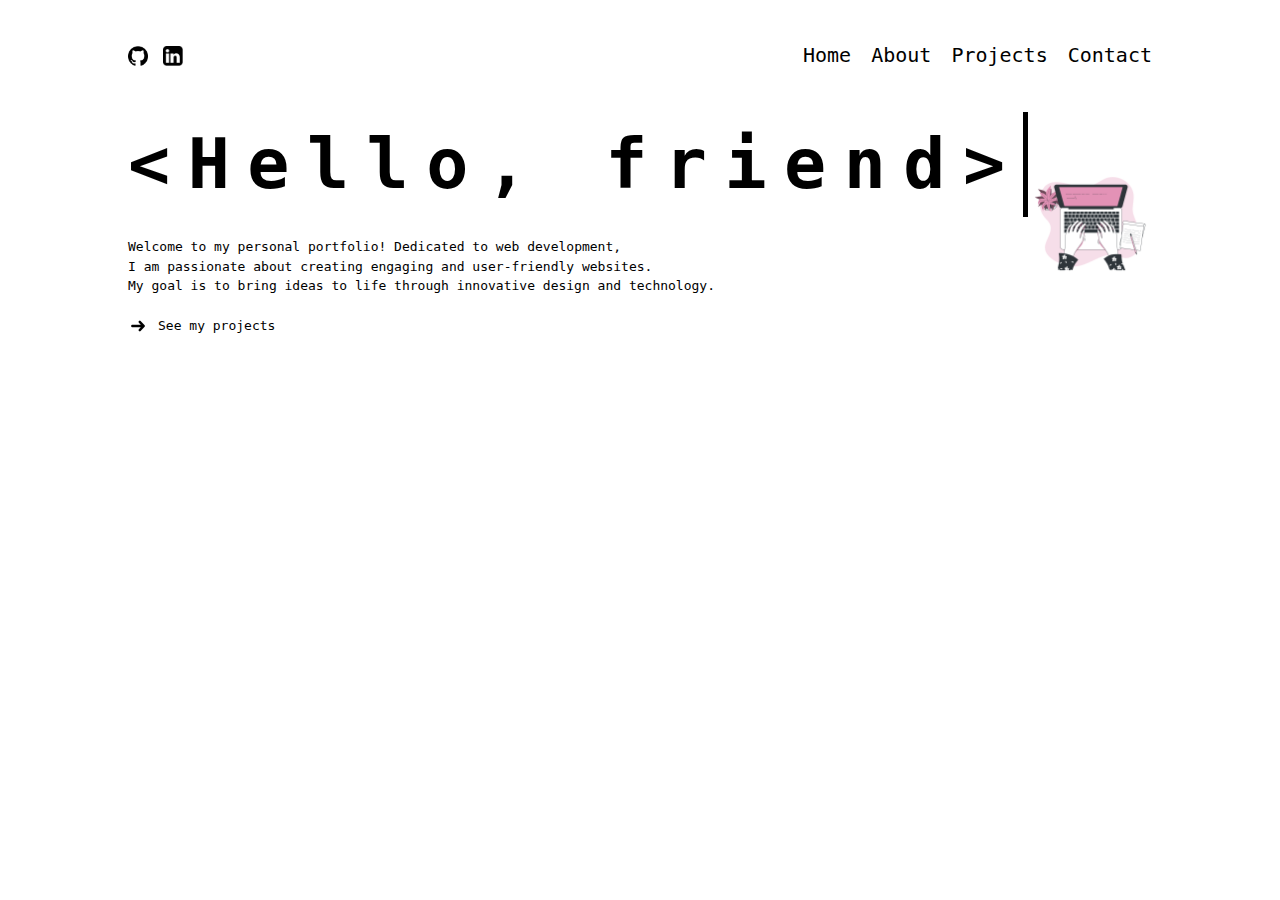
<file: index.html>
<!DOCTYPE html>
<html lang="en">
  <head>
    <meta charset="UTF-8" />
    <meta http-equiv="X-UA-Compatible" content="IE=edge" />
    <meta name="viewport" content="width=device-width, initial-scale=1.0" />
    <title>Home | Mumina Abdi</title>
    <link rel="icon" href="images/9monthSub72.ico" type="image/x-icon">
    <link rel="stylesheet" href="styles.css" />
  </head>
  <body>
    <section class="header">
      <nav id="navbar">
        <div class="socials">
          <a href="https://github.com/MuminaA" target="_blank"
            ><img src="images/github.png" width="20px"
          /></a>
          <a
            href="https://www.linkedin.com/in/mumina-abdi-85268712a/"
            target="_blank"
            ><img src="images/linkedin.png" width="20px"
          /></a>
        </div>
        <div>
          <ul class="nav">
            <li class="nav-section"><a href="index.html">Home</a></li>
            <li class="nav-section"><a href="about.html">About</a></li>
            <li class="nav-section"><a href="project.html">Projects</a></li>
            <li class="nav-section"><a href="contact.html">Contact</a></li>
          </ul>
        </div>
      </nav>
    </section>
    <section id="section1">
      <div class="section1">
        <div class="tag">
          <div class="typewriter">
            <h1>&lt;Hello, friend&gt;</h1>
          </div>
          <div>
            <p>
              Welcome to my personal portfolio! Dedicated to web
              <span class="line-break">development, </span>I am passionate about
              creating engaging and user-friendly
              <span class="line-break">websites.</span> My goal is to bring
              ideas to life through innovative design and technology.
            </p>
          </div>

          <div class="project-link">
            <div class="arrow"><a href="project.html">
              <img src="images/arrow-icon-28.png" class="arrow" width="20px" />
            </div>
            <p>See my projects</p></a>
          </div>
        </div>
        <div>
          <img src="images/Typing-bro.png" />
        </div>
      </div>
    </section>
    <script src="app.js"></script>
  </body>
</html>
</file>
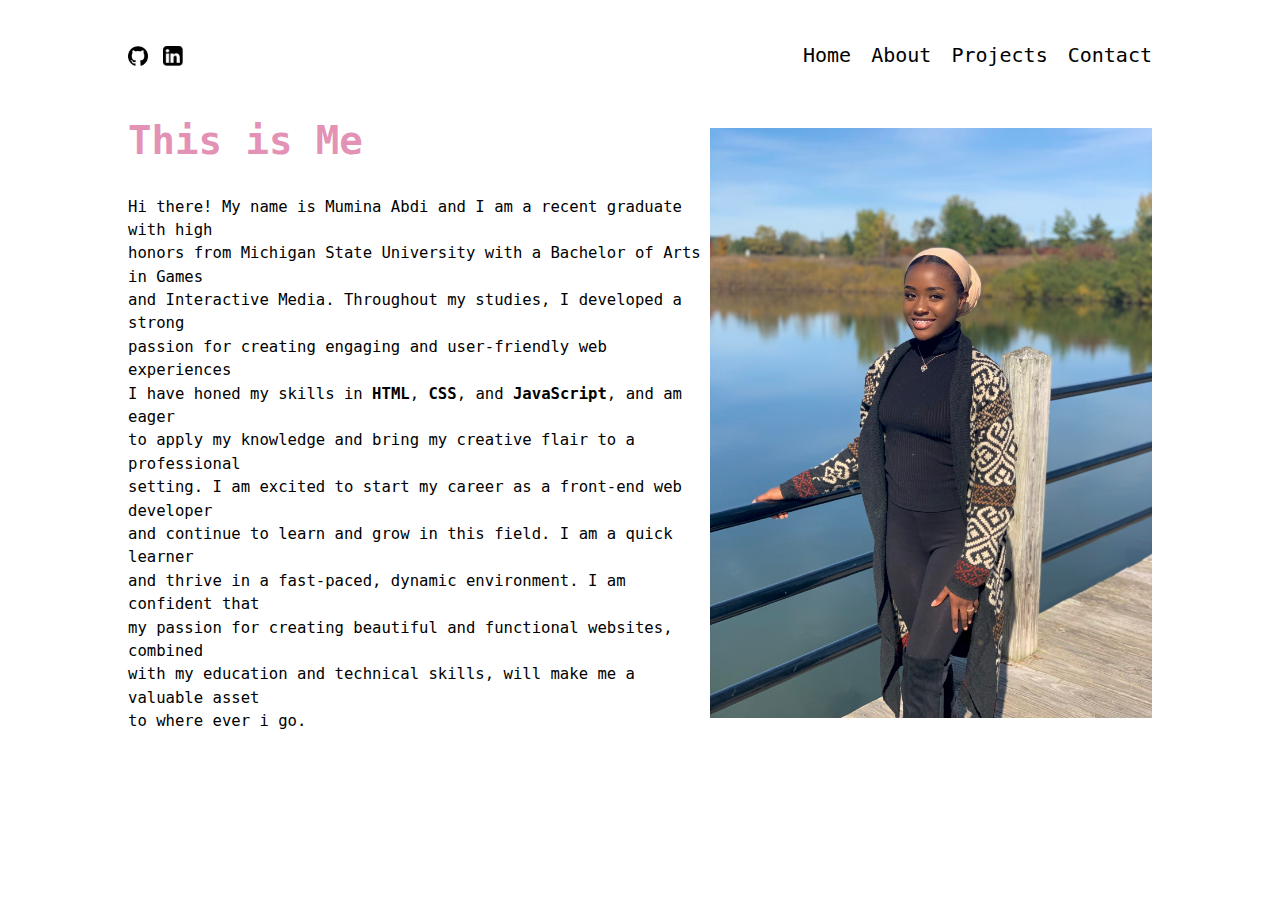
<file: about.html>
<!DOCTYPE html>
<html lang="en">
  <head>
    <meta charset="UTF-8" />
    <meta http-equiv="X-UA-Compatible" content="IE=edge" />
    <meta name="viewport" content="width=device-width, initial-scale=1.0" />
    <title>About Me | Mumina Abdi</title>
    <link rel="icon" href="images/9monthSub72.ico" type="image/x-icon">
    <link rel="stylesheet" href="styles.css" />
  </head>
  <body>
    <section class="header">
      <nav id="navbar">
        <div class="socials">
          <a href="https://github.com/MuminaA" target="_blank"
            ><img src="images/github.png" width="20px"
          /></a>
          <a
            href="https://www.linkedin.com/in/mumina-abdi-85268712a/"
            target="_blank"
            ><img src="images/linkedin.png" width="20px"
          /></a>
        </div>
        <div>
          <ul class="nav">
            <li class="nav-section"><a href="index.html">Home</a></li>
            <li class="nav-section"><a href="about.html">About</a></li>
            <li class="nav-section"><a href="project.html">Projects</a></li>
            <li class="nav-section"><a href="contact.html">Contact</a></li>
          </ul>
        </div>
      </nav>
    </section>
    <section id="about-me">
      <div class="about-me">
        <div>
          <h2 class="this-me">This is Me</h2>
          <p class="about-me-para">
            Hi there! My name is Mumina Abdi and I am a recent graduate with high <span class="line-break"></span>honors from
            Michigan State University with a Bachelor of Arts in <span class="line-break">Games</span> 
            and Interactive Media. Throughout my studies, I developed a <span class="line-break">strong</span> 
            passion for creating engaging and user-friendly web <span class="line-break">experiences</span>
            I have honed my skills in <strong>HTML</strong>, <strong>CSS</strong>, and <strong>JavaScript</strong>, and am <span class="line-break">eager</span> 
            to apply my knowledge and bring my creative flair to a <span class="line-break">professional</span> 
            setting. I am excited to start my career as a front-end web <span class="line-break">developer</span>
             and continue to learn and grow in this field. I am a quick <span class="line-break">learner</span>
             and thrive in a fast-paced, dynamic environment. I am confident <span class="line-break">that</span>
             my passion for creating beautiful and functional websites, <span class="line-break">combined</span> 
             with my education and technical skills, will make me a valuable <span class="line-break">asset</span>
             to where ever i go.
          </p>
        </div>
        <figure>
          <img src="images/Me.jpeg" alt="Picture of Mumina Abdi" />
        </figure>
      </div>
    </section>
  </body>
</html>
</file>
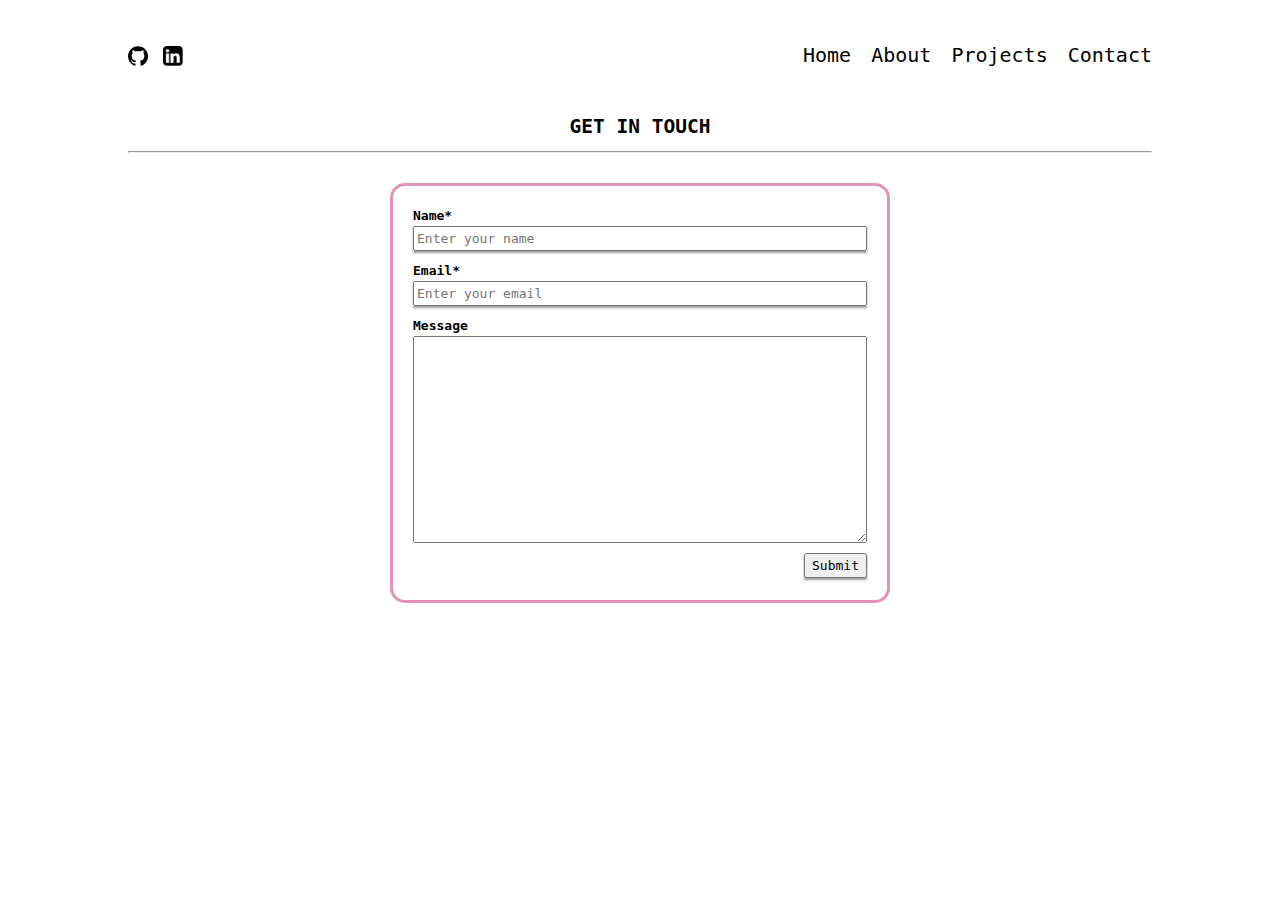
<file: contact.html>
<!DOCTYPE html>
<html lang="en">
  <head>
    <meta charset="UTF-8" />
    <meta http-equiv="X-UA-Compatible" content="IE=edge" />
    <meta name="viewport" content="width=device-width, initial-scale=1.0" />
    <title>Contact | Mumina Abdi</title>
    <link rel="icon" href="images/9monthSub72.ico" type="image/x-icon">
    <link rel="stylesheet" href="styles.css" />
  </head>
  <body>
    <section class="header">
      <nav id="navbar">
        <div class="socials">
          <a href="https://github.com/MuminaA" target="_blank"
            ><img src="images/github.png" width="20px"
          /></a>
          <a
            href="https://www.linkedin.com/in/mumina-abdi-85268712a/"
            target="_blank"
            ><img src="images/linkedin.png" width="20px"
          /></a>
        </div>
        <div>
          <ul class="nav">
            <li class="nav-section"><a href="index.html">Home</a></li>
            <li class="nav-section"><a href="about.html">About</a></li>
            <li class="nav-section"><a href="project.html">Projects</a></li>
            <li class="nav-section"><a href="contact.html">Contact</a></li>
          </ul>
        </div>
      </nav>
    </section>
    <section id="section4">
      <div class="in-touch">
        <h2>GET IN TOUCH</h2>
      </div>
      <hr class="division" />
      <div id="form">
        <div class="form-border">
          <form>
            <label for="name"><b>Name&#42;</b></label>
            <div class="input-container">
              <input
                type="text"
                id="name"
                placeholder="Enter your name"
                required
                style="width: 100%"
              />
              <img
                src="images//exclamation-point-error.png"
                class="error-icon"
                style="width: 15px"
              />
            </div>
            <label for="name"><b>Email&#42;</b> </label>
            <div class="input-container">
              <input
                type="email"
                id="name"
                placeholder="Enter your email"
                required
                style="width: 100%"
              />
              <img
                src="images//exclamation-point-error.png"
                class="error-icon"
                style="width: 15px"
              />
            </div>
            <label for="name"><b>Message</b></label>
            <textarea rows="10" cols="30" style="padding: 5px"></textarea>
            <div id="submit-button">
              <button type="submit" class="submit">Submit</button>
            </div>
          </form>
        </div>
      </div>
    </section>
    <script src="app.js"></script>
  </body>
</html>
</file>
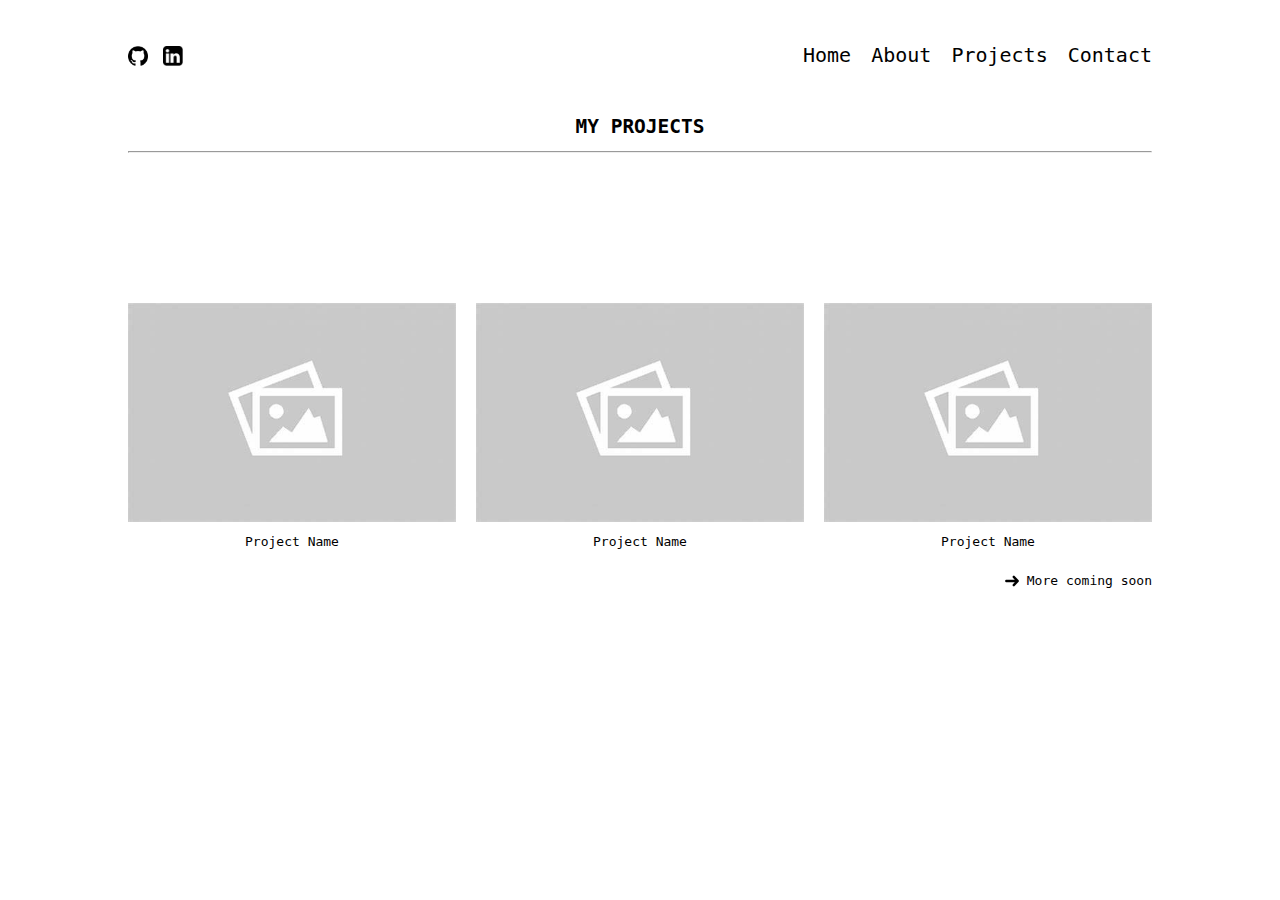
<file: project.html>
<!DOCTYPE html>
<html lang="en">
  <head>
    <meta charset="UTF-8" />
    <meta http-equiv="X-UA-Compatible" content="IE=edge" />
    <meta name="viewport" content="width=device-width, initial-scale=1.0" />
    <title>Projects | Mumina Abdi</title>
    <link rel="icon" href="images/9monthSub72.ico" type="image/x-icon">
    <link rel="stylesheet" href="styles.css" />
  </head>
  <body>
    <section class="header">
      <nav id="navbar">
        <div class="socials">
          <a href="https://github.com/MuminaA" target="_blank"
            ><img src="images/github.png" width="20px"
          /></a>
          <a
            href="https://www.linkedin.com/in/mumina-abdi-85268712a/"
            target="_blank"
            ><img src="images/linkedin.png" width="20px"
          /></a>
        </div>
        <div>
          <ul class="nav">
            <li class="nav-section"><a href="index.html">Home</a></li>
            <li class="nav-section"><a href="about.html">About</a></li>
            <li class="nav-section"><a href="project.html">Projects</a></li>
            <li class="nav-section"><a href="contact.html">Contact</a></li>
          </ul>
        </div>
      </nav>
    </section>
    <section id="section4">
      <div class="my-projects">
        <h2>MY PROJECTS</h2>
      </div>
      <hr class="division" />
      <div class="grid-content">
        <div class="project project-1">
          <img src="images/image-placeholder.jpg" />
          <a href="#"><p class='project-name'>Project Name</p></a>
        </div>
        <div class="project project-2">
          <img src="images/image-placeholder.jpg" />
          <a href="#"><p class='project-name'>Project Name</p></a>
        </div>
        <div class="project project-3">
          <img src="images/image-placeholder.jpg" />
          <a href="#"><p class="project-name">Project Name</p></a>
        </div>
        <div class="more-project-link">
          <div class="more-project">
            <div class="arrow">
            <img src="images/arrow-icon-28.png" class="arrow" width="20px" />
          </div>
          <p>More coming soon</p>
          </div>
          
        </div>
      </div>
    </section>
  </body>
</html>
</file>
<file: styles.css>
/* resets */

*,
*::before,
*::after {
  box-sizing: border-box;
}

* {
  margin: 0;
}

html,
body {
  height: 100%;
}

body {
  line-height: 1.5;
  -webkit-font-smoothing: antialiased;
  font-family: monospace;
}

img,
picture,
video,
canvas,
svg {
  display: block;
  max-width: 100%;
}

input,
button,
textarea,
select {
  font: inherit;
}

p,
h1,
h2,
h3,
h4,
h5,
h6 {
  overflow-wrap: break-word;
}

/* nav bar CSS */

.header {
  display: flex;
  flex-direction: column;
  align-items: center;
  justify-content: center;
  padding-top: 40px;
  padding-bottom: 40px;
}

#navbar {
  display: flex;
  justify-content: space-between;
  width: 80%;
  align-items: center;
  position: sticky;
}

.socials {
  display: flex;
  gap: 15px;
}

.nav {
  display: flex;
  gap: 20px;
  list-style: none;
}

.nav a {
  text-decoration: none;
  color: black;
  font-size: 20px;
}

/* home page CSS */

#section1 {
  display: flex;
  flex-direction: column;
  align-items: center;
  justify-content: center;
}

.section1 {
  display: flex;
  width: 80%;
  align-items: center;
}

.project-link {
  display: flex;
  gap: 10px;
}

.tag {
  display: flex;
  flex-direction: column;
  gap: 20px;
}

.line-break::after {
  content: "\A";
  white-space: pre;
}

.typewriter {
  font-size: 35px;
  font-weight: bold;
  animation: typing 3s steps(15); /* animation with 30 steps and a duration of 3s */
  overflow: hidden; /* hide the text */
  white-space: nowrap; /* prevent text from wrapping */
  border-right: 0.15em solid; /* add a border-right to simulate a cursor */
  letter-spacing: 0.5em; /* add a little spacing between letters */
}
@keyframes typing {
  from {
    width: 0;
  }
  to {
    width: 100%;
  }
}
.project-link {
  position: relative;
  cursor: pointer;
  transition: all 0.3s ease-in-out;
}

.project-link:hover {
  transform: translateX(5px);
}

.project-link a:hover {
  color: #e392b6;
}

.nav-section {
  display: inline-block;
  position: relative;
  color: #e392b6;
}

.nav-section::after {
  content: '';
  width: 0;
  height: 2px;
  background-color: #e392b6;
  display: block;
  transition: 0.5s ease-out;
}

.nav-section:hover::after {
  content: '';
  width: 100%;
  height: 2px;
  background-color: #e392b6;
  display: block;
}

.project-link a {
  text-decoration: none;
  color: black;
}

/* Contact page CSS */

#section4 {
  display: flex;
  justify-content: center;
  flex-direction: column;
  align-items: center;
}

.in-touch {
  display: flex;
  justify-content: center;
  margin-bottom: 10px;
}

#form {
  padding-top: 30px;
}

.form-border {
  border: solid #e392b6 3px;
  border-radius: 15px;
  padding: 20px;
  width: 500px;
  height: 420px;
}

form {
  display: flex;
  flex-direction: column;
}

.input-container {
  margin-bottom: 10px;
  box-shadow: 0px 2px 2px #9e9d9d;
}

#submit-button {
margin-top: 10px;
display: flex;
justify-content: flex-end;
}

.division {
  width: 80%;
}

button {
  box-shadow: 0px 2px 2px #9e9d9d;
}

button:active {
  transform: scale(.9);
}

.input-container {
  position: relative;
}

.error-icon {
  position: absolute;
  right: 0;
  top: 50%;
  transform: translateY(-50%);
  margin-right: 20px;
}

.error-icon {
  display: none;
}

/* Project page CSS */

.my-projects {
  display: flex;
  justify-content: center;
  align-items: center;
  margin-bottom: 10px;
}

.grid-content {
  display: grid;
  grid-gap: 20px;
  width: 80%;
  grid-template-columns: repeat(3, 1fr);
  grid-template-rows: auto;
  margin-top: 150px;
}

.project {
  text-align: center;
}

.project a {
  text-decoration: none;
  color: black;
}

.project-name {
  margin-top: 10px;
}

.more-project-link {
  display: flex;
  justify-content: flex-end;
  grid-column: 1 / -1;
  text-align: center;
}

.more-project {
  display: flex;
  gap: 5px;
}

.more-project {
  position: relative;
  cursor: pointer;
  transition: all 0.3s ease-in-out;
}

.more-project:hover {
  transform: translateX(5px);
  color: #e392b6;
}

#about-me {
  display: flex;
  align-items: center;
  justify-content: center;
}

.about-me {
  display: flex;
  align-items: center;
  justify-content: space-between;
  width: 80%;
}

figure {
  width: 500px;
}

.this-me {
  font-size: 3em;
  padding-bottom: 25px;
  color: #e392b6;
}

.about-me-para {
  font-size: 1.2em;
}
</file>
